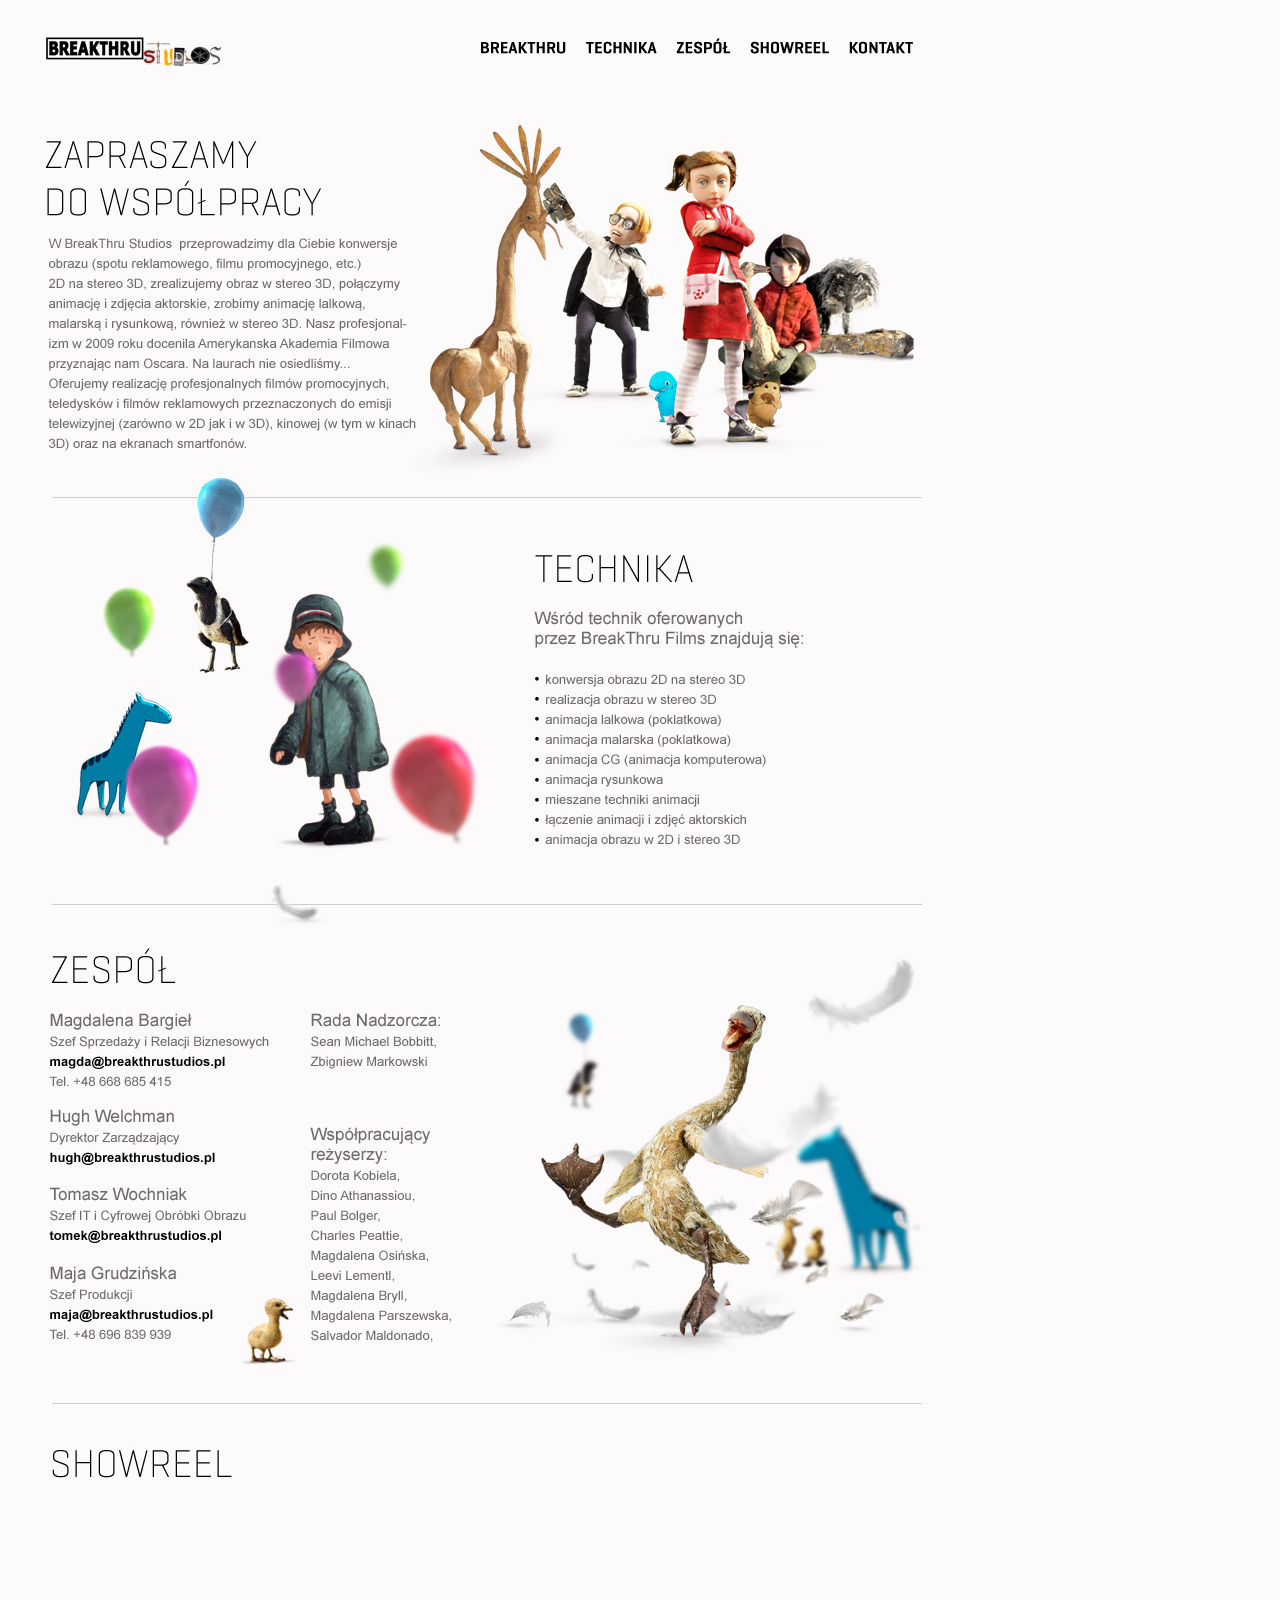
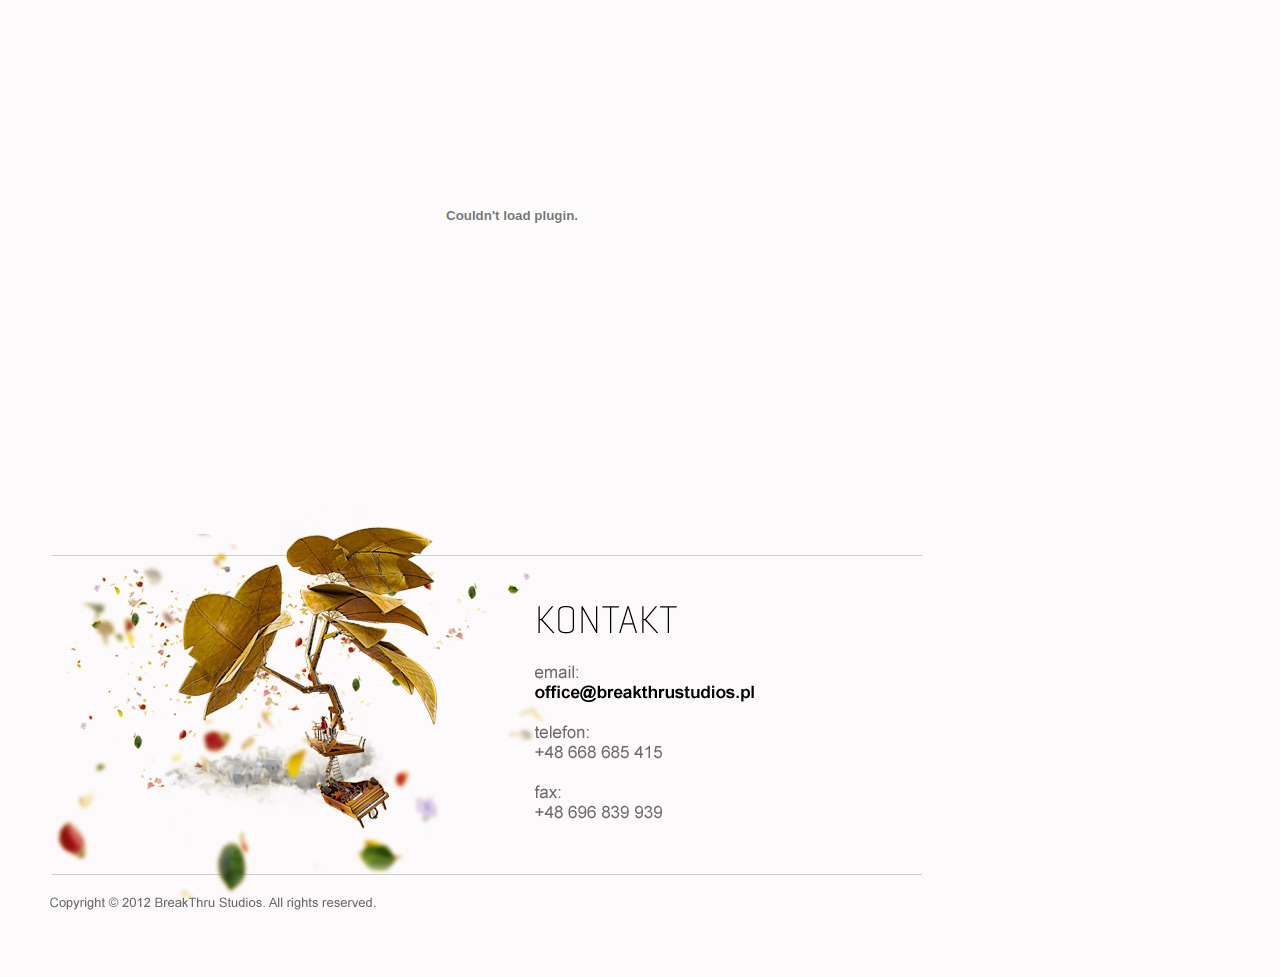
<file: mobile/index.html>
<html>
<head>
<title>BreakThru Studios - Strona w budowie. Zapraszamy wkr�tce.</title>
<meta http-equiv="Content-Type" content="text/html; charset=windows-1250">
<style type="text/css">
body {
	background-color: #fcfafa;
}
</style>
</head>
<body leftmargin="0" topmargin="0" marginwidth="0" marginheight="0">
<!-- Save for Web Slices (zaslepka.psd) -->
<table id="Tabela_01" width="1024" height="2365" border="0" cellpadding="0" cellspacing="0">
	<tr>
		<td>
			<img src="images/breakthru.jpg" alt="" width="1024" height="498" border="0" usemap="#Map2"></td>
	</tr>
	<tr>
		<td>
			<a name="technika"></a><img src="images/technika.jpg" width="1024" height="407" alt=""></td>
	</tr>
	<tr>
		<td>
			<a name="zespol"></a><img src="images/zespol.jpg" alt="" width="1024" height="498" border="0" usemap="#Map3"></td>
	</tr>
	<tr>
		<td>
			<a name="showreel"></a><img src="images/showreel.jpg" width="1024" height="124" alt=""></td>
	</tr>
	<tr>
		<td><object type="application/x-shockwave-flash" data="http://www.breakthrustudios.pl/mobile/player_flv_multi.swf" width="1024" height="576">
		<param name="movie" value="http://www.breakthrustudios.pl/mobile/player_flv_multi.swf" />
		<param name="allowFullScreen" value="true" />
		<param name="FlashVars" value="flv=http://www.breakthrustudios.pl/mobile/Showreel.flv&amp;title=Breakthru Studios Showreel&amp;autoplay=1&amp;autoload=1&amp;volume=75;showvolume=1&amp;showfullscreen=1" />
		</object></td>
	</tr>
	<tr>
		<td>
			<a name="kontakt"></a><img src="images/kontakt.jpg" alt="" width="1024" height="474" border="0" usemap="#Map"></td>
	</tr>
</table>
<!-- End Save for Web Slices -->

<map name="Map">
  <area shape="rect" coords="534,180,759,201" href="mailto:office@breakthrustudios.pl">
</map>

<map name="Map2">
  <area shape="rect" coords="478,39,567,56" href="#">
  <area shape="rect" coords="585,40,658,57" href="#technika">
  <area shape="rect" coords="676,39,733,57" href="#zespol">
  <area shape="rect" coords="749,39,831,57" href="#showreel">
  <area shape="rect" coords="848,40,915,55" href="#kontakt">
</map>

<map name="Map3">
  <area shape="rect" coords="46,148,230,168" href="mailto:magda@breakthrustudios.pl">
  <area shape="rect" coords="47,242,222,265" href="mailto:hugh@breakthrustudios.pl">
  <area shape="rect" coords="49,322,224,342" href="mailto:tomek@breakthrustudios.pl">
  <area shape="rect" coords="48,402,212,418" href="mailto:maja@breakthrustudios.pl">
</map>
</body>
</html>
</file>
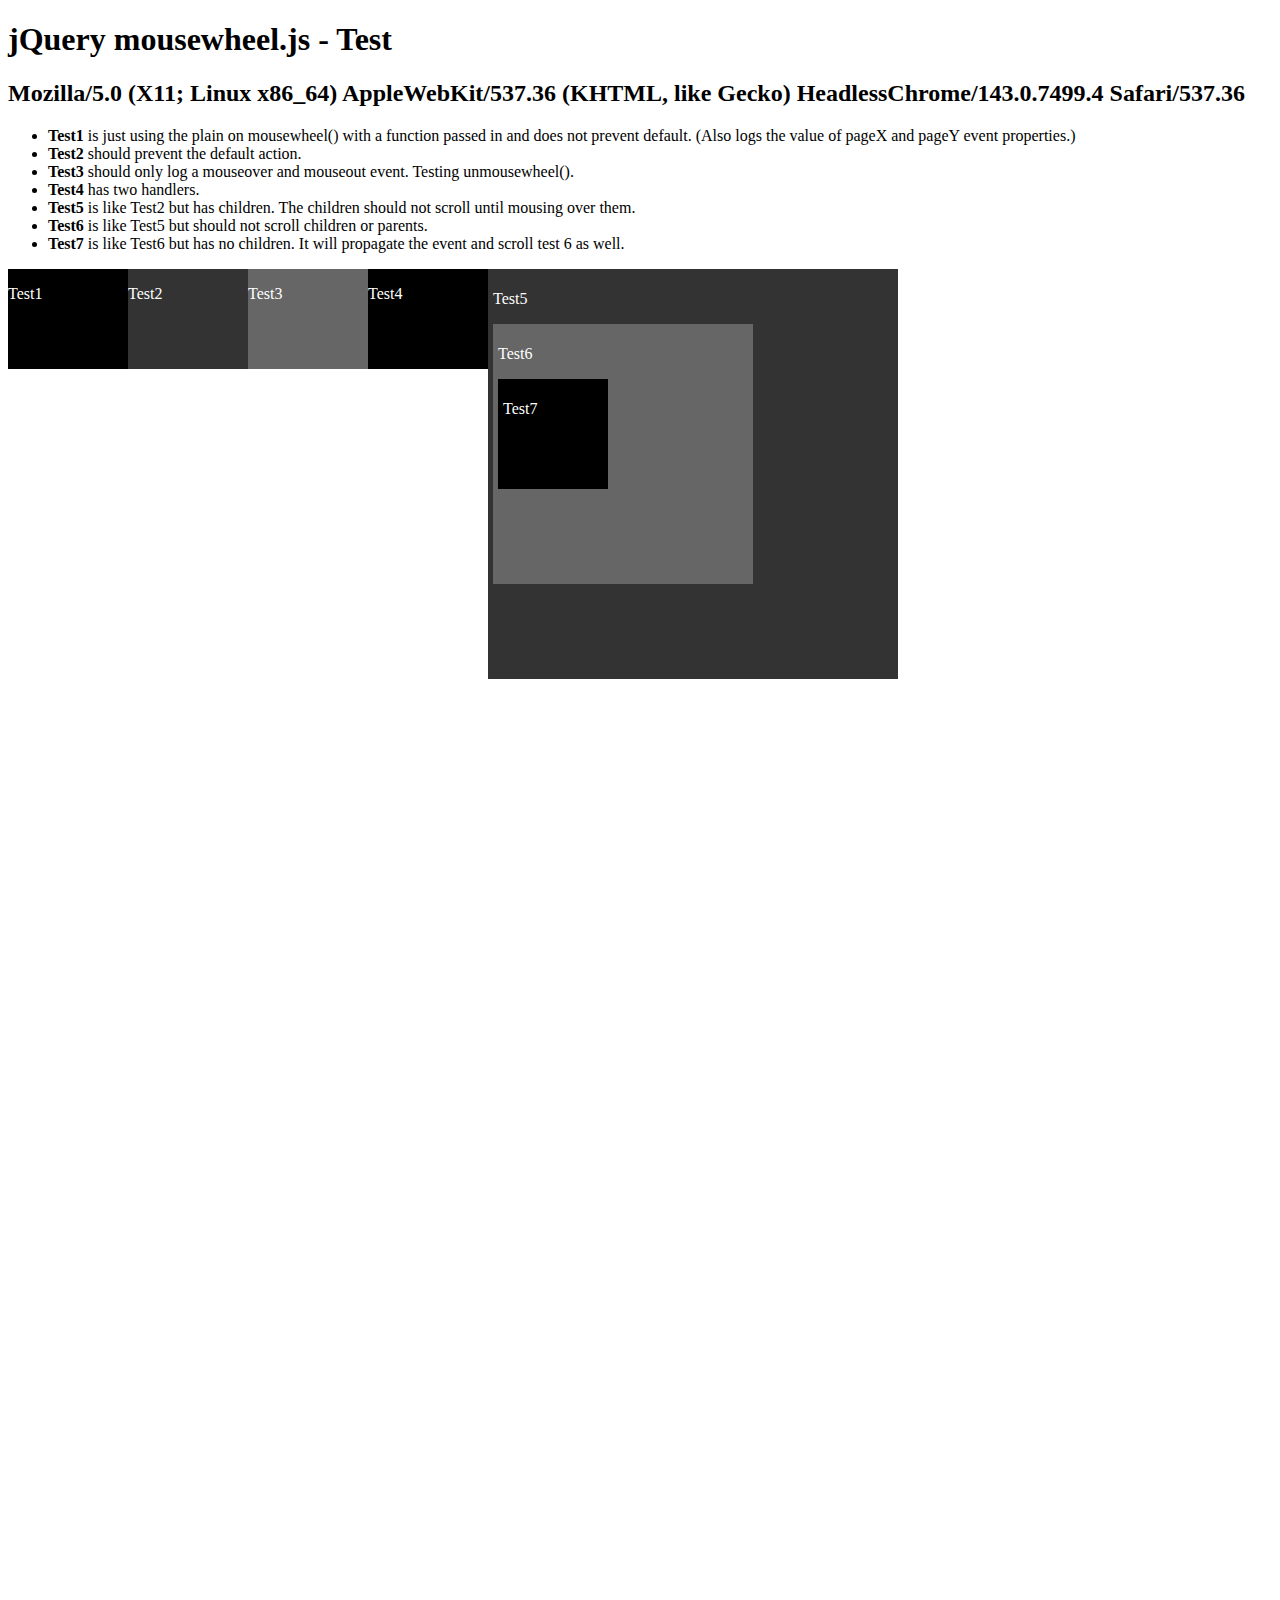
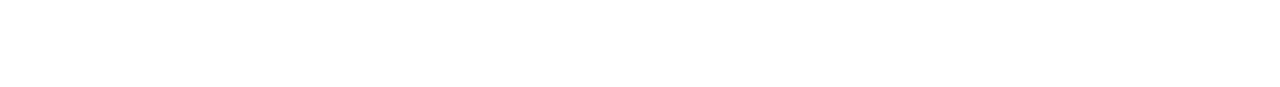
<file: scripts/jquery/jquery-mousewheel-3.0.6/test/index.html>
<!doctype html>
<html>
	<head>
		<title>Testing mousewheel plugin</title>

		<!--<script type="text/javascript" src="http://code.jquery.com/jquery-git.js"></script>-->
		<script type="text/javascript" src="http://code.jquery.com/jquery-1.7.js"></script>
		<!--<script type="text/javascript" src="http://code.jquery.com/jquery-1.6.4.js"></script>-->
		<!--<script type="text/javascript" src="http://code.jquery.com/jquery-1.5.2.js"></script>-->
		<!--<script type="text/javascript" src="http://code.jquery.com/jquery-1.4.4.js"></script>-->
		<!--<script type="text/javascript" src="http://code.jquery.com/jquery-1.3.2.js"></script>-->
		<!--<script type="text/javascript" src="http://code.jquery.com/jquery-1.2.6.js"></script>-->
		<!--<script type="text/javascript" src="http://code.jquery.com/jquery-1.2.2.js"></script>-->
		<script type="text/javascript" src="../jquery.mousewheel.js"></script>
		
		<style>
			#test1 {
				background-color: #000;
				width: 120px;
				height: 100px;
				color: #fff;
				float: left;
			}
			
			#test2 {
				background-color: #333;
				width: 120px;
				height: 100px;
				color: #fff;
				float: left;
			}
			
			#test3 {
				background-color: #666;
				width: 120px;
				height: 100px;
				color: #fff;
				float: left;
			}
			
			#test4 {
				background-color: #000;
				width: 120px;
				height: 100px;
				color: #fff;
				float: left;
			}
			
			#test5 {
				background-color: #333;
				padding: 5px;
				width: 400px;
				height: 400px;
				color: #fff;
				float: left;
			}
			
			#test6 {
				background-color: #666;
				padding: 5px;
				width: 250px;
				height: 250px;
				color: #fff;
				float: left;
			}

			#test7 {
				background-color: #000;
				padding: 5px;
				width: 100px;
				height: 100px;
				color: #fff;
				float: left;
			}
			
			#forceScroll {
				clear: both;
				height: 1000px;
			}
			
			#logger {
				position: absolute;
				top: 395px;
				left: 12px;
				width: 460px;
				height: 290px;
				overflow: auto;
			}
			
			#logger p {
				font-family: Arial, sans-serif;
				font-size: 13px;
				padding: 2px;
				border-bottom: 1px solid #ccc;
				margin: 0;
			}
			
			#logger p:nth-child(even) {
				background-color: #FFFFE8;
			}
			
			#logger p:nth-child(10n) {
				border-bottom-color: #000;
			}
		</style>
		<script type="text/javascript">
			$(function() {
				$('#userAgent').html(navigator.userAgent);
				
				
				$('#test1')
					.mousewheel(function(event, delta, deltaX, deltaY) {
						var o = '';
						if (delta > 0)
							o = '#test1: up ('+delta+')';
						else if (delta < 0)
							o = '#test1: down ('+delta+')';
						
						if (deltaX > 0)
							o = o + ', east ('+deltaX+')';
						else if (deltaX < 0)
							o = o + ', west ('+deltaX+')';
						
						if (deltaY > 0)
							o = o + ', north ('+deltaY+')';
						else if (deltaY < 0)
							o = o + ', south ('+deltaY+')';
						
						if( o != '' )
							log( o );
						
						log('pageX: ' + event.pageX + ' pageY: ' + event.pageY );
					});
				
				$('#test2')
					.mousewheel(function(event, delta, deltaX, deltaY) {
						var o = '';
						if (delta > 0)
							o = '#test2: up ('+delta+')';
						else if (delta < 0)
							o = '#test2: down ('+delta+')';
						
						if (deltaX > 0)
							o = o + ', east ('+deltaX+')';
						else if (deltaX < 0)
							o = o + ', west ('+deltaX+')';
						
						if (deltaY > 0)
							o = o + ', north ('+deltaY+')';
						else if (deltaY < 0)
							o = o + ', south ('+deltaY+')';
						
						if( o != '' )
							log( o );
						return false; // prevent default
					});
				
				$('#test3')
					.hover(function() { log('#test3: mouseover'); }, function() { log('#test3: mouseout'); })
					.mousewheel(function(event, delta, deltaX, deltaY) {
						log('#test3: I should not have been logged');
					})
					.unmousewheel();
				
				var testRemoval = function(event, delta, deltaX, deltaY) {
					log('#test4: I should not have been logged');
				};
				
				$('#test4')
					.mousewheel(function(event, delta, deltaX, deltaY) {
						var o = '';
						if (delta > 0)
							o = '#test4: up ('+delta+')';
						else if (delta < 0)
							o = '#test4: down ('+delta+')';
						
						if (deltaX > 0)
							o = o + ', east ('+deltaX+')';
						else if (deltaX < 0)
							o = o + ', west ('+deltaX+')';
						
						if (deltaY > 0)
							o = o + ', north ('+deltaY+')';
						else if (deltaY < 0)
							o = o + ', south ('+deltaY+')';
						
						if( o != '' )
							log( o );
						return false;
					})
					.mousewheel(testRemoval)
					.mousewheel(function(event, delta, deltaX, deltaY) {
						var o = '';
						if (delta > 0)
							o = '#test4: up ('+delta+')';
						else if (delta < 0)
							o = '#test4: down ('+delta+')';
						
						if (deltaX > 0)
							o = o + ', east ('+deltaX+')';
						else if (deltaX < 0)
							o = o + ', west ('+deltaX+')';
						
						if (deltaY > 0)
							o = o + ', north ('+deltaY+')';
						else if (deltaY < 0)
							o = o + ', south ('+deltaY+')';
						
						if( o != '' )
							log( o + ' from 2nd handler' );
						return false;
					})
					.unmousewheel(testRemoval);
				
				$('#test5')
					.mousewheel(function(event, delta, deltaX, deltaY) {
						var o = '';
						if (delta > 0)
							o = '#test5: up ('+delta+')';
						else if (delta < 0)
							o = '#test5: down ('+delta+')';
						
						if (deltaX > 0)
							o = o + ', east ('+deltaX+')';
						else if (deltaX < 0)
							o = o + ', west ('+deltaX+')';
						
						if (deltaY > 0)
							o = o + ', north ('+deltaY+')';
						else if (deltaY < 0)
							o = o + ', south ('+deltaY+')';
						
						if( o != '' )
							log( o );
						
						event.stopPropagation();
						event.preventDefault();
					});
				
				$('#test6')
					.mousewheel(function(event, delta, deltaX, deltaY) {
						var o = '';
						if (delta > 0)
							o = '#test6: up ('+delta+')';
						else if (delta < 0)
							o = '#test6: down ('+delta+')';
						
						if (deltaX > 0)
							o = o + ', east ('+deltaX+')';
						else if (deltaX < 0)
							o = o + ', west ('+deltaX+')';
						
						if (deltaY > 0)
							o = o + ', north ('+deltaY+')';
						else if (deltaY < 0)
							o = o + ', south ('+deltaY+')';
						
						if( o != '' )
							log( o );
						
						event.stopPropagation();
						event.preventDefault();
					});

				$('#test7')
					.mousewheel(function(event, delta, deltaX, deltaY) {
						var o = '';
						if (delta > 0)
							o = '#test7: up ('+delta+')';
						else if (delta < 0)
							o = '#test7: down ('+delta+')';
						
						if (deltaX > 0)
							o = o + ', east ('+deltaX+')';
						else if (deltaX < 0)
							o = o + ', west ('+deltaX+')';
						
						if (deltaY > 0)
							o = o + ', north ('+deltaY+')';
						else if (deltaY < 0)
							o = o + ', south ('+deltaY+')';
						
						if( o != '' )
							log( o );
						
						event.preventDefault();
					});
				
				function log(msg) {
					$('#logger').append('<p>'+msg+'</p>').scrollTop(999999);
				};
			});
		</script>
	</head>
	<body>
		<h1 id="banner">jQuery mousewheel.js - Test</h1>
		<h2 id="userAgent"></h2>
		
		<ul>
			<li><strong>Test1</strong> is just using the plain on mousewheel() with a function passed in and does not prevent default. (Also logs the value of pageX and pageY event properties.)</li>
			<li><strong>Test2</strong> should prevent the default action.</li>
			<li><strong>Test3</strong> should only log a mouseover and mouseout event. Testing unmousewheel().</li>
			<li><strong>Test4</strong> has two handlers.</li>
			<li><strong>Test5</strong> is like Test2 but has children. The children should not scroll until mousing over them.</li>
			<li><strong>Test6</strong> is like Test5 but should not scroll children or parents.</li>
			<li><strong>Test7</strong> is like Test6 but has no children. It will propagate the event and scroll test 6 as well.</li>
		</ul>
		
		
		<div id="test1"><p>Test1</p></div>
		<div id="test2"><p>Test2</p></div>
		<div id="test3"><p>Test3</p></div>
		<div id="test4"><p>Test4</p></div>
		<div id="test5">
			<p>Test5</p>
			<div id="test6">
				<p>Test6</p>
				<div id="test7"><p>Test7</p></div>
			</div>
		</div>
		
		<div id="logger"></div>
		
		<div id="forceScroll"></div>
	</body>
</html>
</file>
